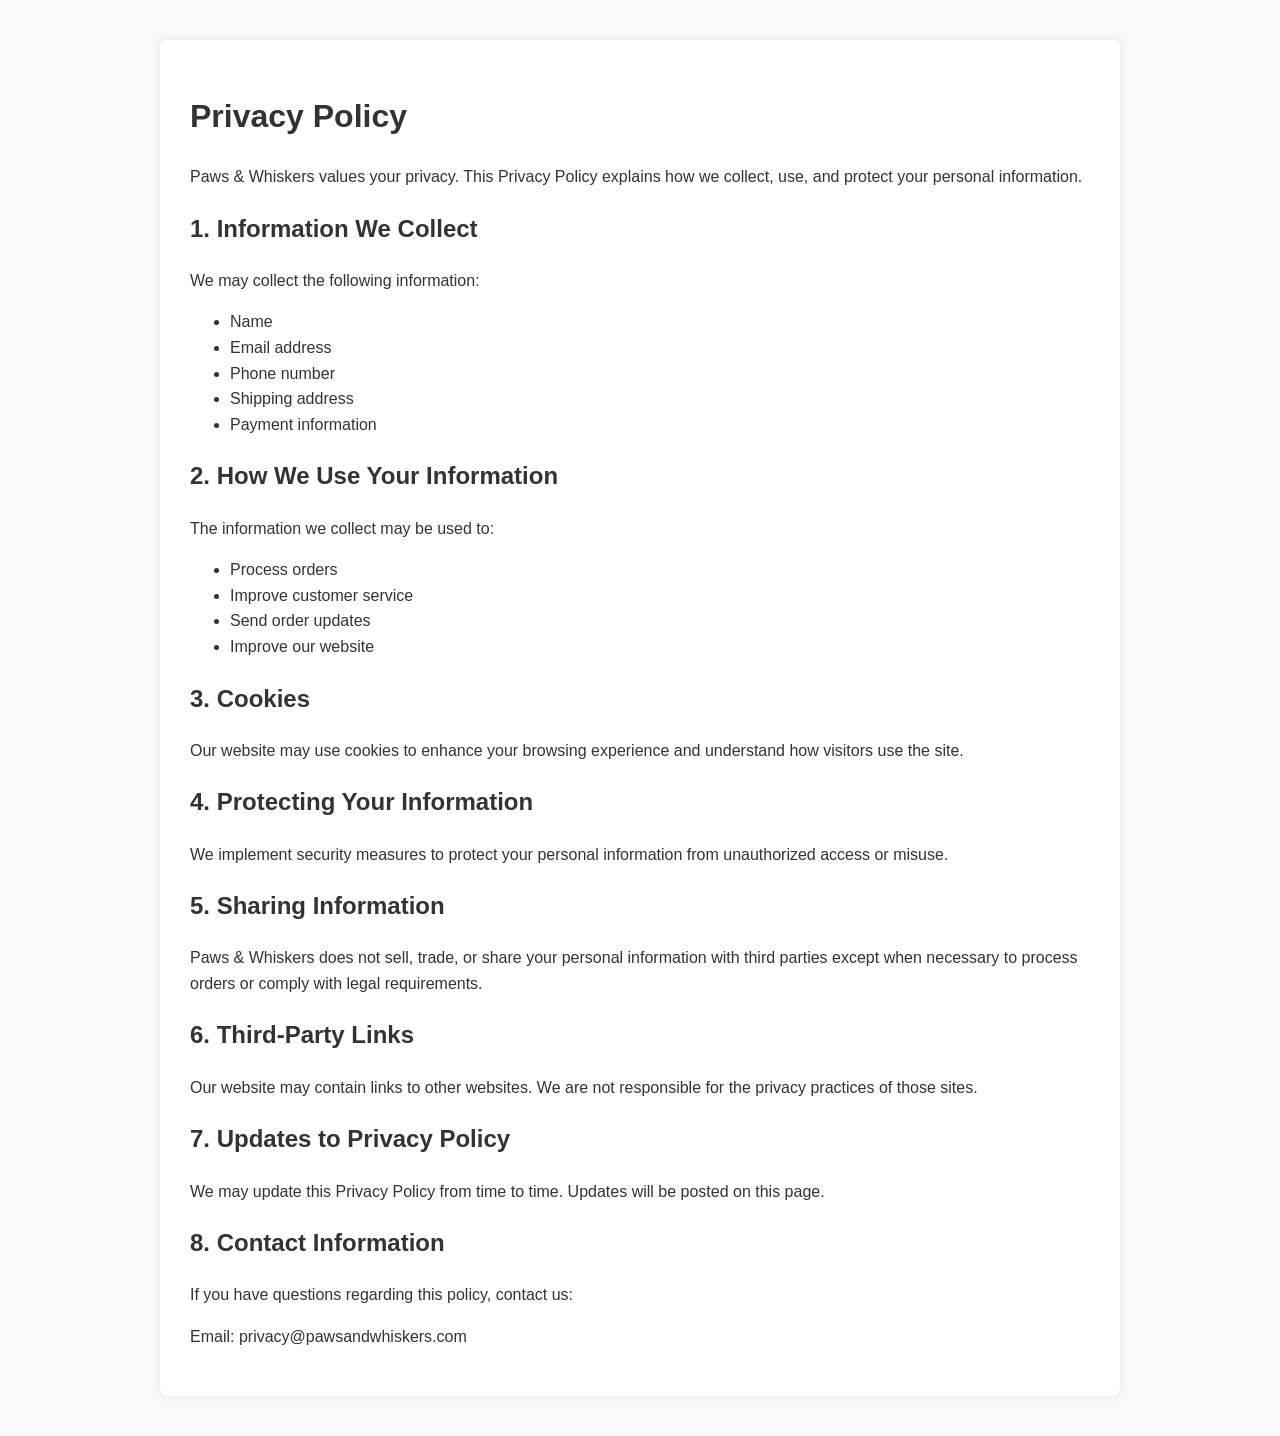
<file: privacy.html>
<!DOCTYPE html>
<html lang="en">
<head>
<meta charset="UTF-8">
<meta name="viewport" content="width=device-width, initial-scale=1.0">
<title>Privacy Policy | Paws & Whiskers</title>

<style>

body{
font-family: Arial, sans-serif;
line-height:1.6;
margin:40px;
background:#fafafa;
color:#333;
}

h1,h2{
color:#333;
}

.container{
max-width:900px;
margin:auto;
background:white;
padding:30px;
border-radius:8px;
box-shadow:0 0 10px rgba(0,0,0,0.1);
}

</style>

</head>
<body>

<div class="container">

<h1>Privacy Policy</h1>

<p>Paws & Whiskers values your privacy. This Privacy Policy explains how we collect, use, and protect your personal information.</p>

<h2>1. Information We Collect</h2>

<p>We may collect the following information:</p>

<ul>
<li>Name</li>
<li>Email address</li>
<li>Phone number</li>
<li>Shipping address</li>
<li>Payment information</li>
</ul>

<h2>2. How We Use Your Information</h2>

<p>The information we collect may be used to:</p>

<ul>
<li>Process orders</li>
<li>Improve customer service</li>
<li>Send order updates</li>
<li>Improve our website</li>
</ul>

<h2>3. Cookies</h2>

<p>Our website may use cookies to enhance your browsing experience and understand how visitors use the site.</p>

<h2>4. Protecting Your Information</h2>

<p>We implement security measures to protect your personal information from unauthorized access or misuse.</p>

<h2>5. Sharing Information</h2>

<p>Paws & Whiskers does not sell, trade, or share your personal information with third parties except when necessary to process orders or comply with legal requirements.</p>

<h2>6. Third-Party Links</h2>

<p>Our website may contain links to other websites. We are not responsible for the privacy practices of those sites.</p>

<h2>7. Updates to Privacy Policy</h2>

<p>We may update this Privacy Policy from time to time. Updates will be posted on this page.</p>

<h2>8. Contact Information</h2>

<p>If you have questions regarding this policy, contact us:</p>

<p>Email: privacy@pawsandwhiskers.com</p>

</div>

</body>
</html>
</file>
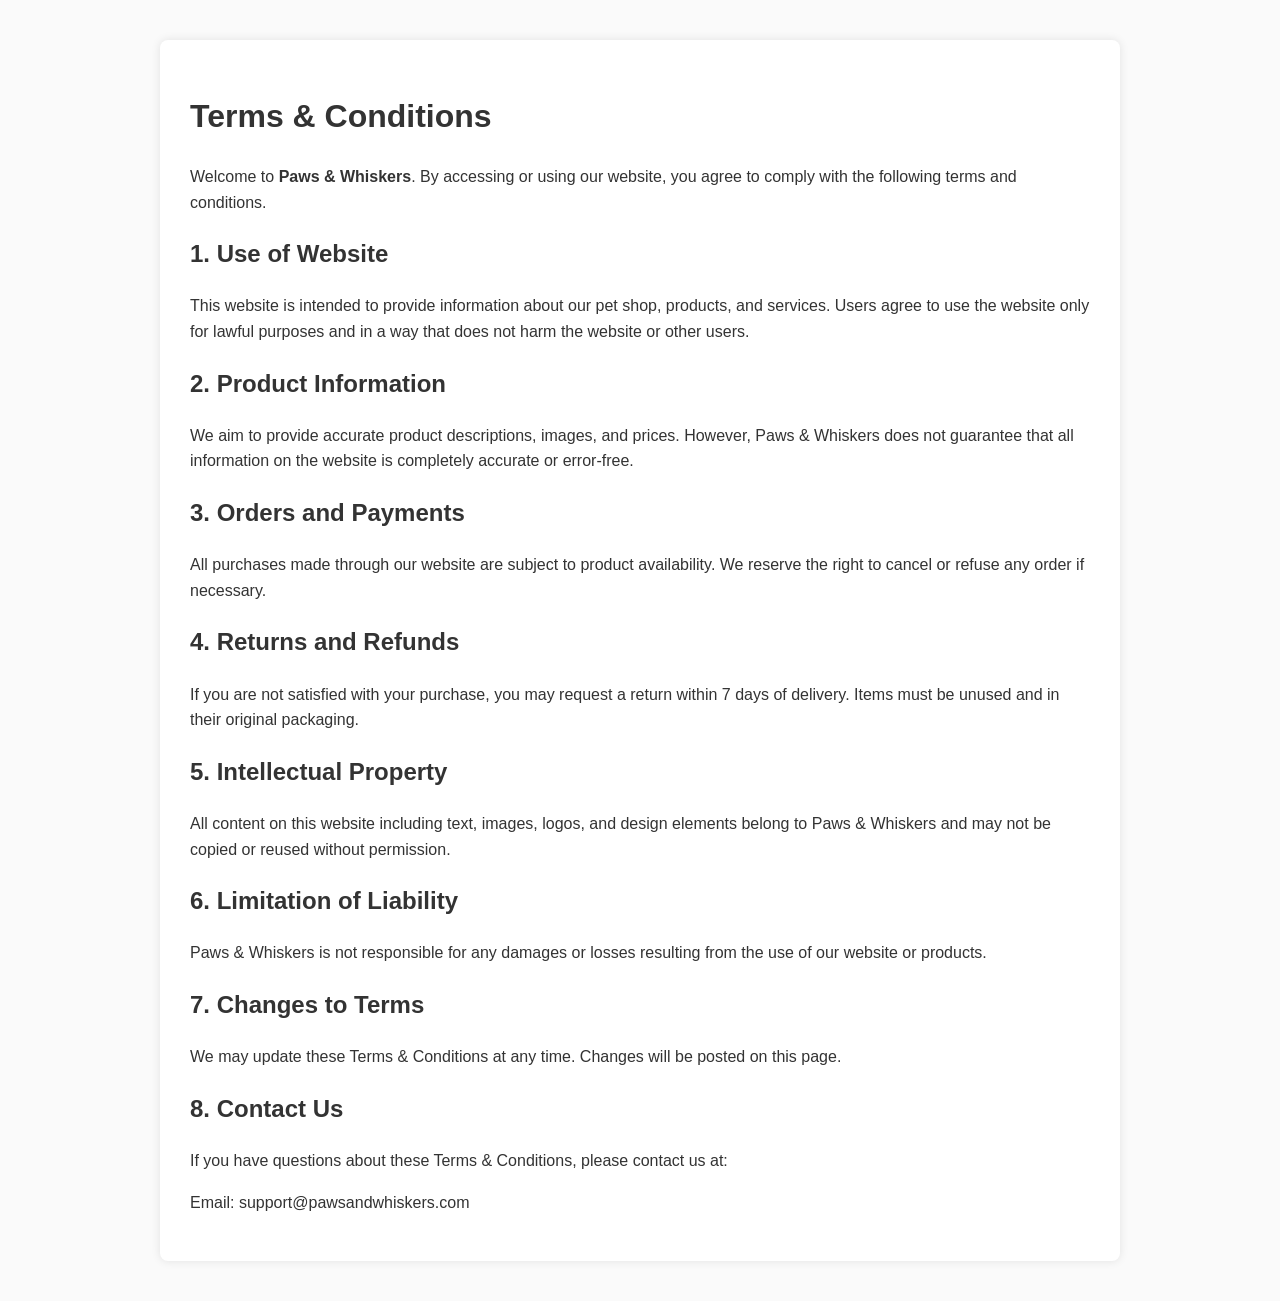
<file: terms.html>
<!DOCTYPE html>
<html lang="en">
<head>
<meta charset="UTF-8">
<meta name="viewport" content="width=device-width, initial-scale=1.0">
<title>Terms & Conditions | Paws & Whiskers</title>

<style>
body{
font-family: Arial, sans-serif;
line-height:1.6;
margin:40px;
background:#fafafa;
color:#333;
}

h1,h2{
color:#333;
}

.container{
max-width:900px;
margin:auto;
background:white;
padding:30px;
border-radius:8px;
box-shadow:0 0 10px rgba(0,0,0,0.1);
}
</style>

</head>
<body>

<div class="container">

<h1>Terms & Conditions</h1>

<p>Welcome to <strong>Paws & Whiskers</strong>. By accessing or using our website, you agree to comply with the following terms and conditions.</p>

<h2>1. Use of Website</h2>
<p>This website is intended to provide information about our pet shop, products, and services. Users agree to use the website only for lawful purposes and in a way that does not harm the website or other users.</p>

<h2>2. Product Information</h2>
<p>We aim to provide accurate product descriptions, images, and prices. However, Paws & Whiskers does not guarantee that all information on the website is completely accurate or error-free.</p>

<h2>3. Orders and Payments</h2>
<p>All purchases made through our website are subject to product availability. We reserve the right to cancel or refuse any order if necessary.</p>

<h2>4. Returns and Refunds</h2>
<p>If you are not satisfied with your purchase, you may request a return within 7 days of delivery. Items must be unused and in their original packaging.</p>

<h2>5. Intellectual Property</h2>
<p>All content on this website including text, images, logos, and design elements belong to Paws & Whiskers and may not be copied or reused without permission.</p>

<h2>6. Limitation of Liability</h2>
<p>Paws & Whiskers is not responsible for any damages or losses resulting from the use of our website or products.</p>

<h2>7. Changes to Terms</h2>
<p>We may update these Terms & Conditions at any time. Changes will be posted on this page.</p>

<h2>8. Contact Us</h2>
<p>If you have questions about these Terms & Conditions, please contact us at:</p>

<p>Email: support@pawsandwhiskers.com</p>

</div>

</body>
</html>
</file>
